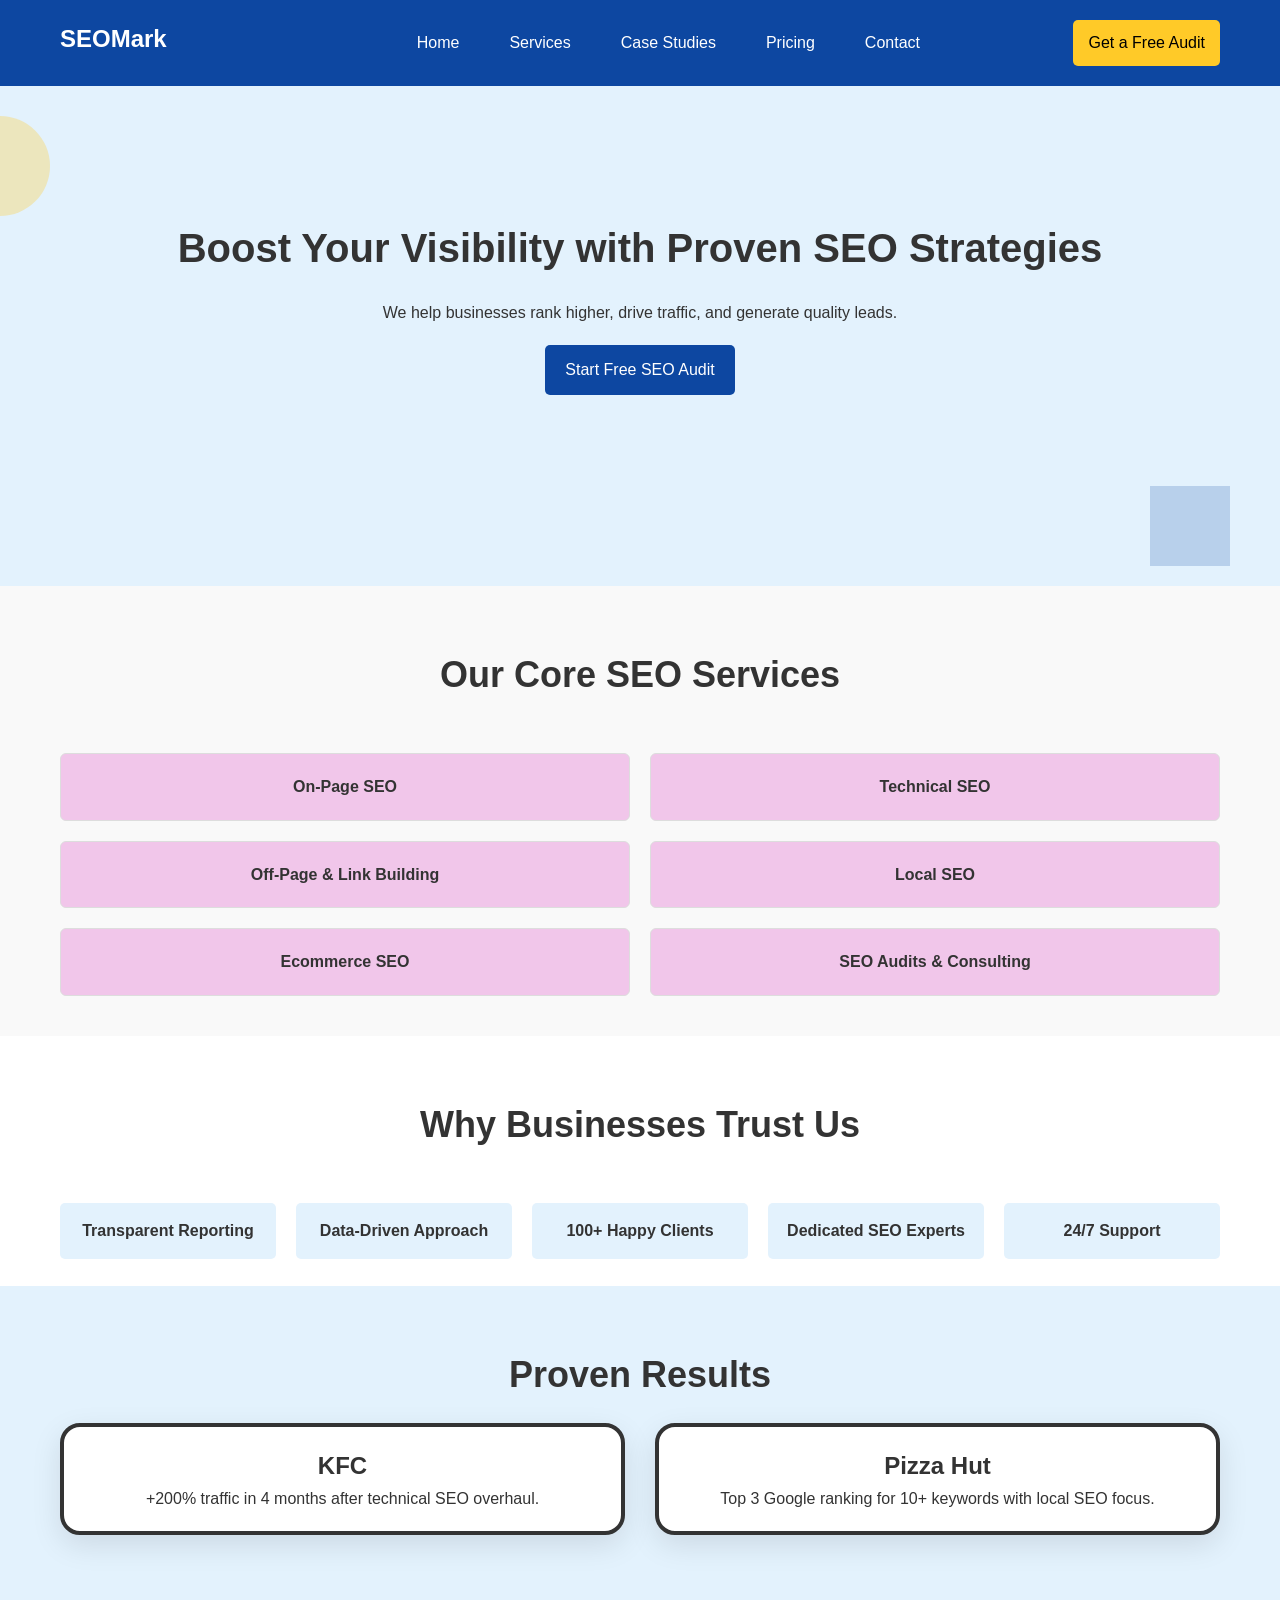
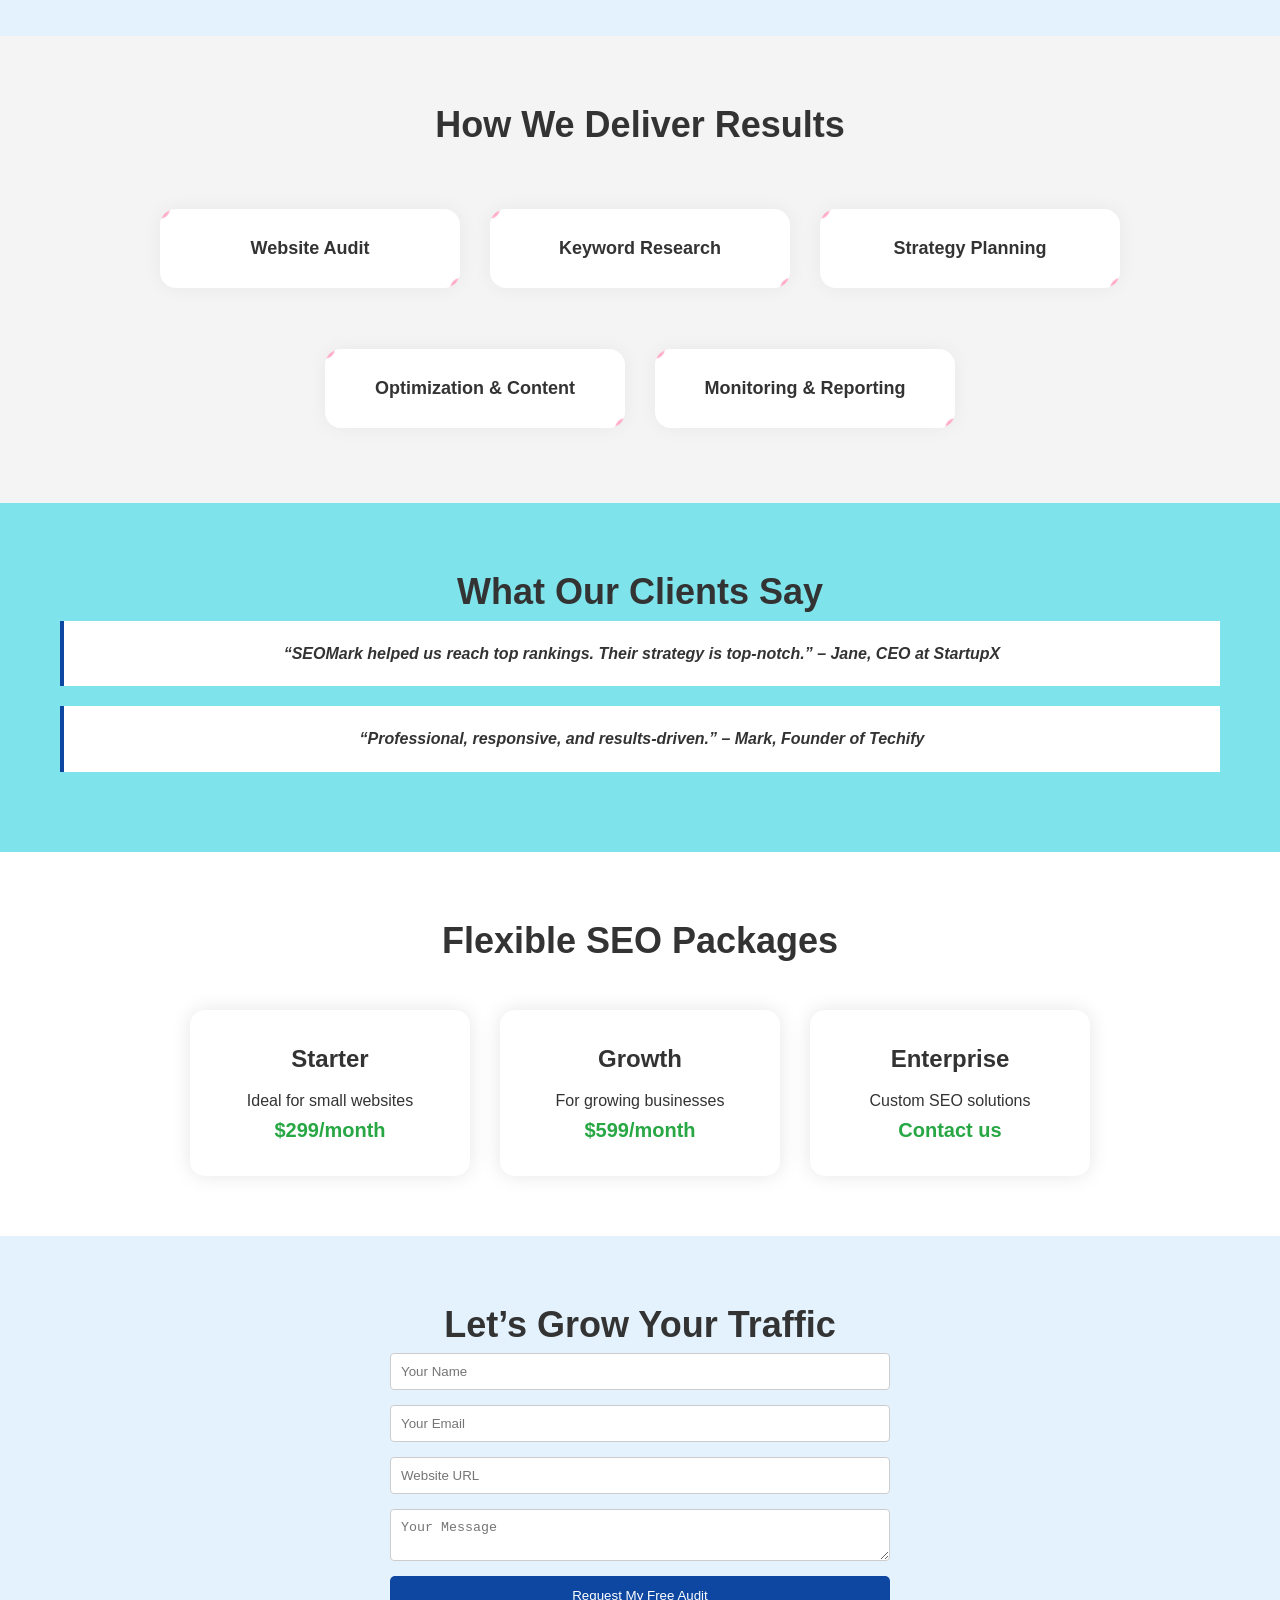
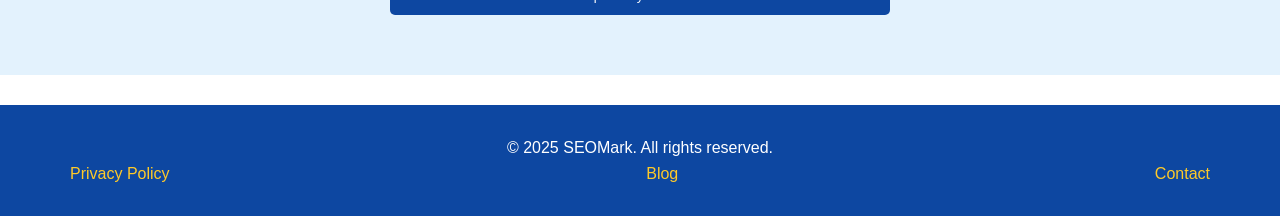
<file: index.html>
<!DOCTYPE html>
<html lang="en">
<head>
  <meta charset="UTF-8" />
  <meta name="viewport" content="width=device-width, initial-scale=1.0"/>
  <title>SEO Services | Boost Your Online Presence</title>
  <link rel="stylesheet" href="Seo.css" />
</head>
<body>

  <!-- 1. Header -->
  <header>
    <div class="container">
      <h1 class="logo">SEOMark</h1>
      <nav>
        <ul class="nav-links">
          <li><a href="#">Home</a></li>
          <li><a href="#">Services</a></li>
          <li><a href="#">Case Studies</a></li>
          <li><a href="#">Pricing</a></li>
          <li><a href="#">Contact</a></li>
        </ul>
        <a href="#contact" class="cta-btn">Get a Free Audit</a>
      </nav>
    </div>
  </header>

  <!-- 2. Hero Section -->
  <section class="hero">
    <div class="floating-circle"></div>
    <div class="floating-square"></div>
    <div class="container">
      <h2>Boost Your Visibility with Proven SEO Strategies</h2>
      <p>We help businesses rank higher, drive traffic, and generate quality leads.</p>
      <a href="#contact" class="btn">Start Free SEO Audit</a>
    </div>
  </section>

  <!-- 3. Services Overview -->
  <section class="services">
    <div class="container">
      <h3 class="case-title">Our Core SEO Services</h3>
      <div class="services-grid">
        <div>On-Page SEO</div>
        <div>Technical SEO</div>
        <div>Off-Page & Link Building</div>
        <div>Local SEO</div>
        <div>Ecommerce SEO</div>
        <div>SEO Audits & Consulting</div>
      </div>
    </div>
  </section>

  <!-- 4. Why Choose Us -->
  <section class="why-us">
    <div class="container">
      <h3 class="case-title">Why Businesses Trust Us</h3>
      <ul class="features">
        <li>Transparent Reporting</li>
        <li>Data-Driven Approach</li>
        <li>100+ Happy Clients</li>
        <li>Dedicated SEO Experts</li>
        <li>24/7 Support</li></li>
      </ul>
    </div>
  </section>

  <!-- 5. Case Studies -->
  <section class="case-studies">
    <div class="container">
      <h3 class="case-title">Proven Results</h3>
      <div class="cases">
        <div class="case">
          <h4 class="case1">KFC</h4>
          <p>+200% traffic in 4 months after technical SEO overhaul.</p>
        </div>
        <div class="case">
          <h4 class="case1">Pizza Hut</h4>
          <p>Top 3 Google ranking for 10+ keywords with local SEO focus.</p>
        </div>
      </div>
    </div>
  </section>

  <!-- 6. How It Works -->
  <section class="process">
    <div class="container">
      <h3 class="case-title">How We Deliver Results</h3>
      <ul>
        <li>Website Audit</li>
        <li>Keyword Research</li>
        <li>Strategy Planning</li>
        <li>Optimization & Content</li>
        <li>Monitoring & Reporting</li>
      </ul>
    </div>
  </section>

  <!-- 7. Testimonials -->
  <section class="testimonials">
    <div class="container">
      <h3 class="case-title">What Our Clients Say</h3>
      <blockquote>
        “SEOMark helped us reach top rankings. Their strategy is top-notch.” – Jane, CEO at StartupX
      </blockquote>
      <blockquote>
        “Professional, responsive, and results-driven.” – Mark, Founder of Techify
      </blockquote>
    </div>
  </section>

  <!-- 8. Pricing Plans -->
  <section class="pricing">
    <div class="container">
      <h3 class="case-title">Flexible SEO Packages</h3>
      <div class="pricing-cards">
        <div class="card">
          <h4>Starter</h4>
          <p>Ideal for small websites</p>
          <p>$299/month</p>
        </div>
        <div class="card">
          <h4>Growth</h4>
          <p>For growing businesses</p>
          <p>$599/month</p>
        </div>
        <div class="card">
          <h4>Enterprise</h4>
          <p>Custom SEO solutions</p>
          <p>Contact us</p>
        </div>
      </div>
    </div>
  </section>

  <!-- 9. Contact Form -->
  <section class="contact" id="contact">
    <div class="container">
      <h3 class="case-title">Let’s Grow Your Traffic</h3>
      <form action="/submit" method="post">
        <input type="text" name="name" placeholder="Your Name" required />
        <input type="email" name="email" placeholder="Your Email" required />
        <input type="url" name="website" placeholder="Website URL" required />
        <textarea name="message" placeholder="Your Message"></textarea>
        <button type="submit">Request My Free Audit</button>
      </form>
    </div>
  </section>

  <!-- 10. Footer -->
  <footer>
    <div class="container">
      <p>&copy; 2025 SEOMark. All rights reserved.</p>
      <nav class="footer-nav">
        <a href="#">Privacy Policy</a>
        <a href="#">Blog</a>
        <a href="#">Contact</a>
      </nav>
    </div>
  </footer>

</body>
</html>
</file>
<file: Seo.css>
/* Reset some default styles */
* {
    margin: 0;
    padding: 0;
    box-sizing: border-box;
  }

  ul {
    list-style-type: none;
    margin: 0;
    padding: 0;
    overflow: hidden;
    align-items: center;
  }

  li {
    float: center;
  }

  body {
    font-family: 'Segoe UI', sans-serif;
    color: #333;
    background-color: #fff;
    line-height: 1.6;
  }
  
  .container {
    max-width: 1200px;
    margin: auto;
    padding: 0 20px;
  }
  
  /* 1. Header */
  header {
    background: #0d47a1;
    color: #fff;
    padding: 20px 0;
  }
  
  .logo {
    font-size: 24px;
    font-weight: bold;
    float: left;
    padding-right: 250px;
  }
  
  nav {
    display: flex;
    justify-content: space-between;
    align-items: center;
    flex-wrap: wrap;
      }
  
  .nav-links {
    list-style: none;
    display: flex;
    gap: 50px;
    
  }
  
  .nav-links a {
    color: #fff;
    text-decoration: none;
    font-weight: 500;
  }
  
  .cta-btn {
    background: #ffca28;
    color: #000;
    padding: 10px 15px;
    text-decoration: none;
    border-radius: 5px;
  }
  
  /* 2. Hero */
  .hero {
    background: #e3f2fd;
    padding: 60px 20px;
    text-align: center;
    height: 500px;
    position: relative;
    overflow: hidden;
  }
  
  .hero h2 {
    margin-top: 70px;
    font-size: 2.5rem;
    margin-bottom: 20px;
    text-align: center;
    position: relative;
    z-index: 2;
    
  }
  
  .hero .btn {
    background: #0d47a1;
    color: #fff;
    padding: 12px 20px;
    border-radius: 5px;
    text-decoration: none;
    margin-top: 20px;
    display: inline-block;
        
  }

  .floating-circle {
    position: absolute;
    width: 100px;
    height: 100px;
    background: rgba(255, 202, 40, 0.3);
    border-radius: 50%;
    top: 30px;
    left: -50px;
    z-index: 1;
    animation: float 6s ease-in-out infinite;
  }
  
  .floating-square {
    position: absolute;
    width: 80px;
    height: 80px;
    background: rgba(13, 71, 161, 0.2);
    bottom: 20px;
    right: 50px;
    z-index: 1;
    animation: float 8s ease-in-out infinite;
  }
  
  .hero-content {
    position: relative;
    z-index: 2; /* Ensures content is above floating elements */
  }
  
  @keyframes float {
    0% { transform: translateY(0); }
    50% { transform: translateY(-20px); }
    100% { transform: translateY(0); }
  }
  
  
  /* 3. Services */
  .services {
    padding: 60px 0;
    background: #f9f9f9;
    text-align: center;
    height: 450px;
  }
  
  .services-grid {
    display: grid;
    grid-template-columns: repeat(auto-fit, minmax(420px, 1fr));
    gap: 20px;
    margin-top: 50px;
  }
  
  .services-grid div {
    background: #f1c6ea;
    padding: 20px;
    border: 1px solid #ddd;
    border-radius: 6px;
    text-align: center;
    font-weight: bold;
    cursor: pointer;
    transition: transform 0.3s ease;
  }
  
  .services-grid div:hover {
    transform: translateY(-5px);
    box-shadow: 0 4px 8px rgba(0, 0, 0, 0.1);
    
  }
  
  /* 4. Why Choose Us */
  .why-us {
    padding: 60px 0;
    height: 250px;
    text-align: center;
      }
  
  .features {
    display: flex;
    flex-wrap: wrap;
    gap: 20px;
    list-style: none;
    margin-top: 50px;
    font-weight: bold;
    
  }
  
  .features li {
    flex: 1 1 200px;
    padding: 15px;
    background: #e3f2fd;
    border-radius: 5px;
    text-align: center;
    animation: colorChange 3s infinite;
  }
  @keyframes colorChange {
    0% { color: #0d47a1; }
    50% { color: #ff4081; }
    100% { color: #0d47a1; }
  }
  
  
  
  /* 5. Case Studies */
  .case-studies {
    background: #e3f2fd;
    padding: 60px 0;
    height: 350px;
    text-align: center;
    
  }
  .case-title{
    font-size: 36px;
  }
  
  
  .cases {
    display: flex;
    flex-wrap: wrap;
    gap: 30px;
    margin-top: 20px;
    text-align: center;
  }
  
  .case {
    flex: 1 1 45%;
    background: #fff;
    padding: 20px;
    border-radius: 20px;
    border: 4px solid;
    animation: borderColorPulse 6s linear infinite, bgShadePulse 6s ease-in-out infinite;
    box-shadow: 0 10px 30px rgba(0, 0, 0, 0.1);
    transition: transform 0.3s ease, box-shadow 0.3s ease;
  }

  /* Border Color Animation */
@keyframes borderColorPulse {
  0%   { border-color: #2196f3; }
  25%  { border-color: #4caf50; }
  50%  { border-color: #ff9800; }
  75%  { border-color: #e91e63; }
  100% { border-color: #2196f3; }
}

/* Background Color Shade Animation */
@keyframes bgShadePulse {
  0%   { background: linear-gradient(135deg, #ffffff, #f0f0f0); }
  50%  { background: linear-gradient(135deg, #e3f2fd, #f0f4c3); }
  100% { background: linear-gradient(135deg, #ffffff, #f0f0f0); }
}
  .case .case1{
    font-size: x-large;
  }

 

  
  /* 6. Process */
  .process {
    padding: 60px 20px;
    background-color: #f4f4f4;
    text-align: center;
    
  }
  
  .process ul {
    display: flex;
    flex-wrap: wrap;
    justify-content: center;
    gap: 30px;
    margin-top: 40px;
    height: 250px;
    bottom: auto;
    
    
  }
   .process li {
    position: relative;
    list-style: none;
    width: 300px;
    padding: 25px;
    background: #ffffff;
    border-radius: 16px;
    font-weight: bold;
    text-align: center;
    font-size: 18px;
    color: #333;
    box-shadow: 0 0 20px rgba(0, 0, 0, 0.05);
    animation: borderGlow 4s linear infinite;
    overflow: hidden;
    
    
  }

  /* Add glowing star-like effect at corners */
.process ul li::before,
.process ul li::after {
  content: "";
  position: absolute;
  width: 20px;
  height: 20px;
  background: radial-gradient(circle, #ff4081, transparent);
  border-radius: 50%;
  animation: starGlow 2s ease-in-out infinite alternate;
}

/* Top-left glow */
.process ul li::before {
  top: -10px;
  left: -10px;
}

/* Bottom-right glow */
.process ul li::after {
  bottom: -10px;
  right: -10px;
}

/* Border Glow Animation */
@keyframes borderGlow {
  0% {
    box-shadow: 0 0 0 0 #ff4081, 0 0 15px 0 #4caf50;
  }
  50% {
    box-shadow: 0 0 20px 4px #2196f3, 0 0 30px 8px #ffeb3b;
  }
  100% {
    box-shadow: 0 0 0 0 #ff4081, 0 0 15px 0 #4caf50;
  }
}

/* Star corner glow animation */
@keyframes starGlow {
  from {
    transform: scale(1);
    opacity: 0.6;
  }
  to {
    transform: scale(1.5);
    opacity: 0;
  }
}
  
  /* 7. Testimonials */
  .testimonials {
    background: #7ee3eb;
    padding: 60px 0;
    text-align: center;
    
  }
  
  .testimonials blockquote {
    margin-bottom: 20px;
    font-style: italic;
    background: #fff;
    padding: 20px;
    border-left: 4px solid #0d47a1;
    font-weight: bolder;
  }
  
  /* 8. Pricing */
  .pricing {
    padding: 60px 0;
    text-align: center;
  }
  
  .pricing-cards {
    display: flex;
    gap: 30px;
    justify-content: center;
    flex-wrap: wrap;
    margin-top: 40px;
  }
  
  .card {
    position: relative;
    background: #fff;
    padding: 30px 20px;
    border-radius: 15px;
    width: 280px;
    text-align: center;
    box-shadow: 0 0 20px rgba(0,0,0,0.1);
    overflow: hidden;
    animation: shine 2s infinite;
  }
  /* Shiny gradient sweep */
.card::before {
  content: '';
  position: absolute;
  bottom: 0;
  left: -100%;
  width: 100%;
  height: 5px;
  background: linear-gradient(to right, rgba(255,255,255,0) 0%, rgba(255,255,255,0.6) 50%, rgba(255,255,255,0) 100%);
  animation: shine-sweep 3s infinite;
}

/* Card heading */
.card h4 {
  font-size: 24px;
  margin-bottom: 10px;
}

/* Jumping price text */
.card p:last-child {
  font-size: 20px;
  font-weight: bold;
  animation: jump 1.5s infinite;
  color: #28a745;
}

/* --- Animations --- */
@keyframes shine-sweep {
  0% {
    left: -100%;
  }
  100% {
    left: 100%;
  }
}

@keyframes jump {
  0%, 100% {
    transform: translateY(0);
  }
  50% {
    transform: translateY(-10px);
  }
}
  
  /* 9. Contact Form */
  .contact {
    background: #e3f2fd;
    padding: 60px 0;
    text-align: center;
  }
  
  .contact form {
    display: flex;
    flex-direction: column;
    gap: 15px;
    max-width: 500px;
    margin: auto;
  }
  
  .contact input,
  .contact textarea {
    padding: 10px;
    border: 1px solid #ccc;
    border-radius: 4px;
  }
  
  .contact button {
    background: #0d47a1;
    color: #fff;
    padding: 12px;
    border: none;
    border-radius: 5px;
    cursor: pointer;
  }
  
  /* 10. Footer */
  footer {
    background: #0d47a1;
    color: #fff;
    text-align: center;
    padding: 30px 0;
    margin-top: 30px;
  }
  
  .footer-nav a {
    color: #ffca28;
    margin: 0 10px;
    text-decoration: none;
  }
  
  @media (max-width: 768px) {
    .nav-links {
      flex-direction: column;
      gap: 10px;
      text-align: center;
    }
  
    .pricing-cards,
    .features,
    .cases {
      flex-direction: column;
    }
  }
</file>
